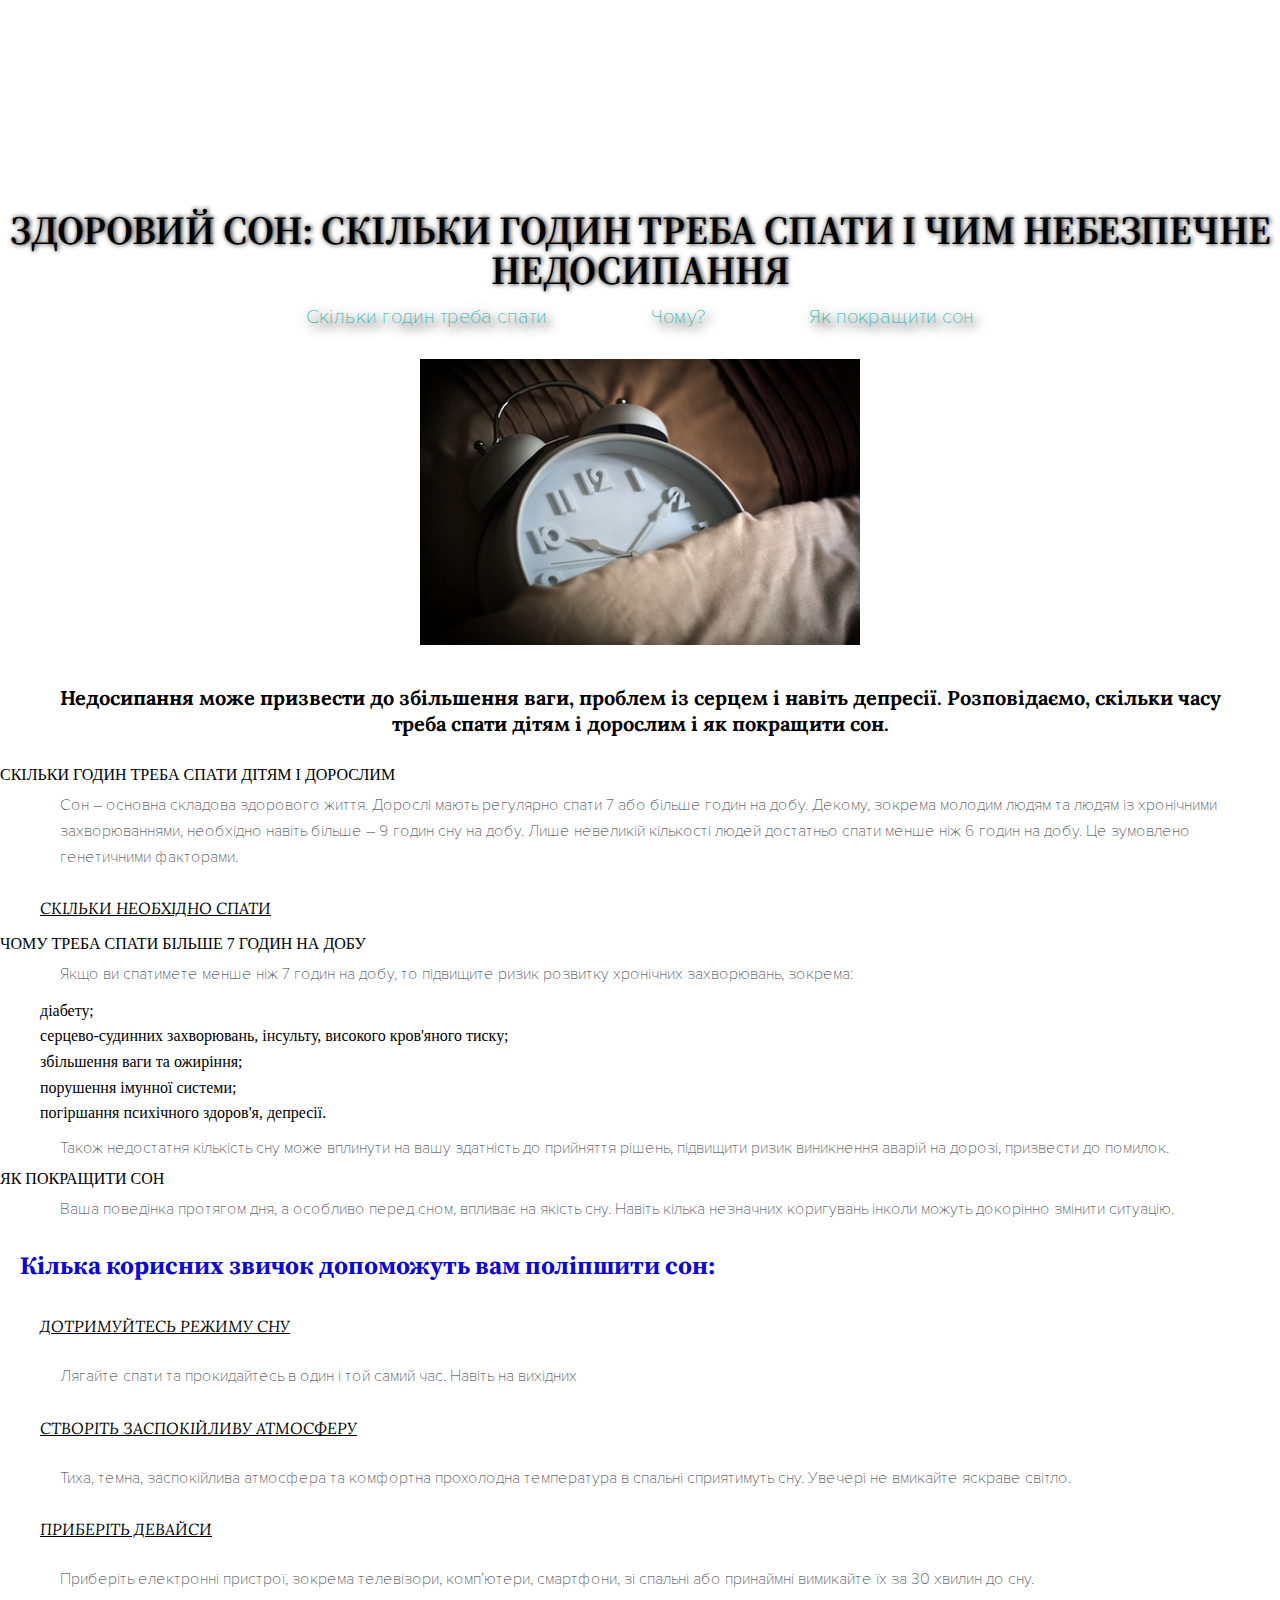
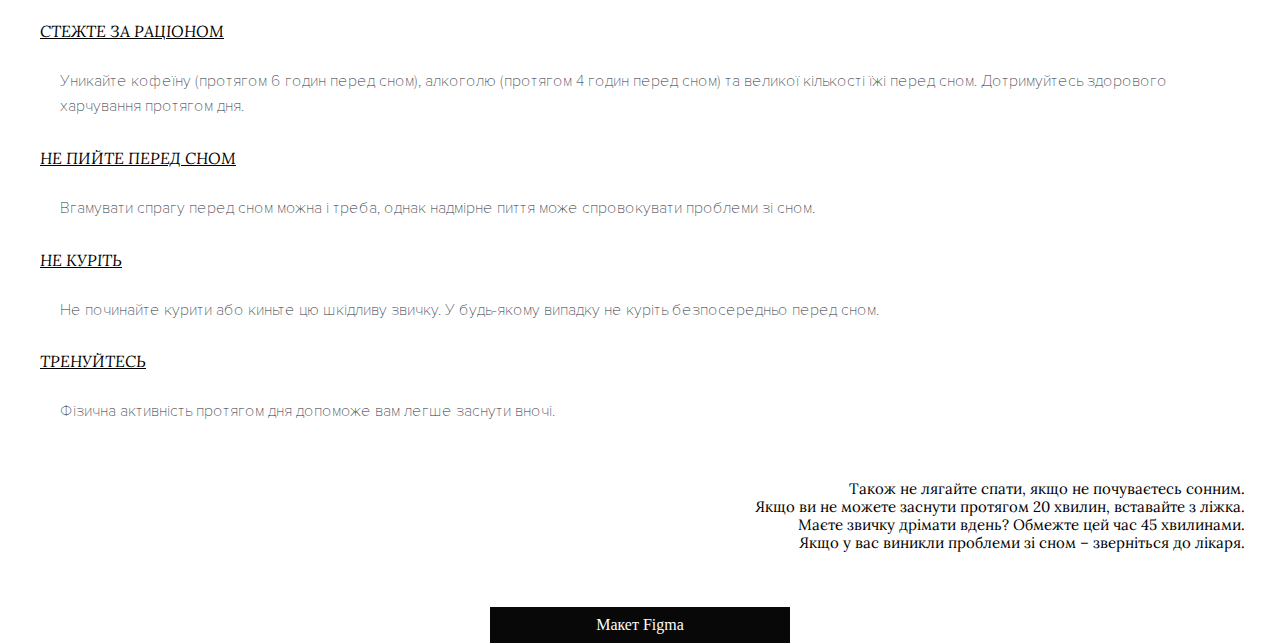
<file: index.html>
<!DOCTYPE html>
<html lang="uk">
<head>
   <meta charset="UTF-8">
   <meta http-equiv="X-UA-Compatible" content="IE=edge">
   <meta name="viewport" content="width=device-width, initial-scale=1.0">
   <link rel="stylesheet" href="css/null.css">
   <link rel="stylesheet" href="css/style.css">
   <title>Здоровий сон</title>
</head>
<body>
   <div class="wrapper"></div>
   <header>
      <h1>ЗДОРОВИЙ СОН: СКІЛЬКИ ГОДИН ТРЕБА СПАТИ І ЧИМ НЕБЕЗПЕЧНЕ НЕДОСИПАННЯ</h1>
      <nav>
         <ul>
            <li class="item-1"><a href="#hour">Скільки годин треба спати</a></li>
            <li class="item-1"><a href="#why">Чому?</a></li>
            <li class="item-1"><a href="#improve">Як покращити сон</a></li>
         </ul>
      </nav>
   </header>
   <main>
      <div class="block"><img class="imagine" src="img/son.jpeg" alt="Будильний"></div>
      <p class="text">Недосипання може призвести до збільшення ваги, проблем із серцем і навіть депресії. Розповідаємо, скільки часу треба спати дітям і дорослим і як покращити сон.
      </p>
      <h2 id="hour">СКІЛЬКИ ГОДИН ТРЕБА СПАТИ ДІТЯМ І ДОРОСЛИМ</h2>
      <p class="text-2">Cон – основна складова здорового життя. Дорослі мають регулярно cпати 7 або більше годин на добу. Декому, зокрема молодим людям та людям із хронічними захворюваннями, необхідно навіть більше – 9 годин сну на добу. Лише невеликій кількості людей достатньо спати менше ніж 6 годин на добу. Це зумовлено генетичними факторами.</p>
      <p class="text-3">Скільки необхідно спати
      </p>
      <h2 id="why">ЧОМУ ТРЕБА СПАТИ БІЛЬШЕ 7 ГОДИН НА ДОБУ</h2>
      <p class="text-2">Якщо ви спатимете менше ніж 7 годин на добу, то підвищите ризик розвитку хронічних захворювань, зокрема:
      </p>
      <ul>
         <li class="item">діабету;</li>
         <li class="item">серцево-судинних захворювань, інсульту, високого кров'яного тиску;</li>
         <li class="item">збільшення ваги та ожиріння;</li>
         <li class="item">порушення імунної системи;</li>
         <li class="item">погіршання психічного здоров'я, депресії.</li>
      </ul>
      <p class="text-2">Також недостатня кількість сну може вплинути на вашу здатність до прийняття рішень, підвищити ризик виникнення аварій на дорозі, призвести до помилок.
      </p>
      <h2 id="improve">ЯК ПОКРАЩИТИ СОН</h2>
      <p class="text-2">Ваша поведінка протягом дня, а особливо перед сном, впливає на якість сну. Навіть кілька незначних коригувань інколи можуть докорінно змінити ситуацію.
      </p>
      <p class="text-4">Кілька корисних звичок допоможуть вам поліпшити сон:</p>
      <p class="text-3">Дотримуйтесь режиму сну</p>
      <p class="text-2">Лягайте спати та прокидайтесь в один і той самий час. Навіть на вихідних</p>
      <p class="text-3">Створіть заспокійливу атмосферу</p>
      <p class="text-2">Тиха, темна, заспокійлива атмосфера та комфортна прохолодна температура в спальні сприятимуть сну. Увечері не вмикайте яскраве світло.</p>
      <p class="text-3">Приберіть девайси</p>
      <p class="text-2">Приберіть електронні пристрої, зокрема телевізори, комп’ютери, смартфони, зі спальні або принаймні вимикайте їх за 30 хвилин до сну.</p>
      <p class="text-3">Стежте за раціоном</p>
      <p class="text-2">Уникайте кофеїну (протягом 6 годин перед сном), алкоголю (протягом 4 годин перед сном) та великої кількості їжі перед сном. Дотримуйтесь здорового харчування протягом дня.</p>
      <p class="text-3">Не пийте перед сном</p>
      <p class="text-2">Вгамувати спрагу перед сном можна і треба, однак надмірне пиття може спровокувати проблеми зі сном.</p>
      <p class="text-3">Не куріть</p>
      <p class="text-2">Не починайте курити або киньте цю шкідливу звичку. У будь-якому випадку не куріть безпосередньо перед сном.</p>
      <p class="text-3">Тренуйтесь</p>
      <p class="text-2">Фізична активність протягом дня допоможе вам легше заснути вночі.</p>
      <p class="text-5">Також не лягайте спати, якщо не почуваєтесь сонним. <br>Якщо ви не можете заснути протягом 20 хвилин, вставайте з ліжка. <br> Маєте звичку дрімати вдень? Обмежте цей час 45 хвилинами. <br> Якщо у вас виникли проблеми зі сном – зверніться до лікаря.</p>
      
   </main>
   <footer class="footer" >
      <a href="index_2.html">Макет Figma</a>
   </footer>
</body>
</html>
</file>
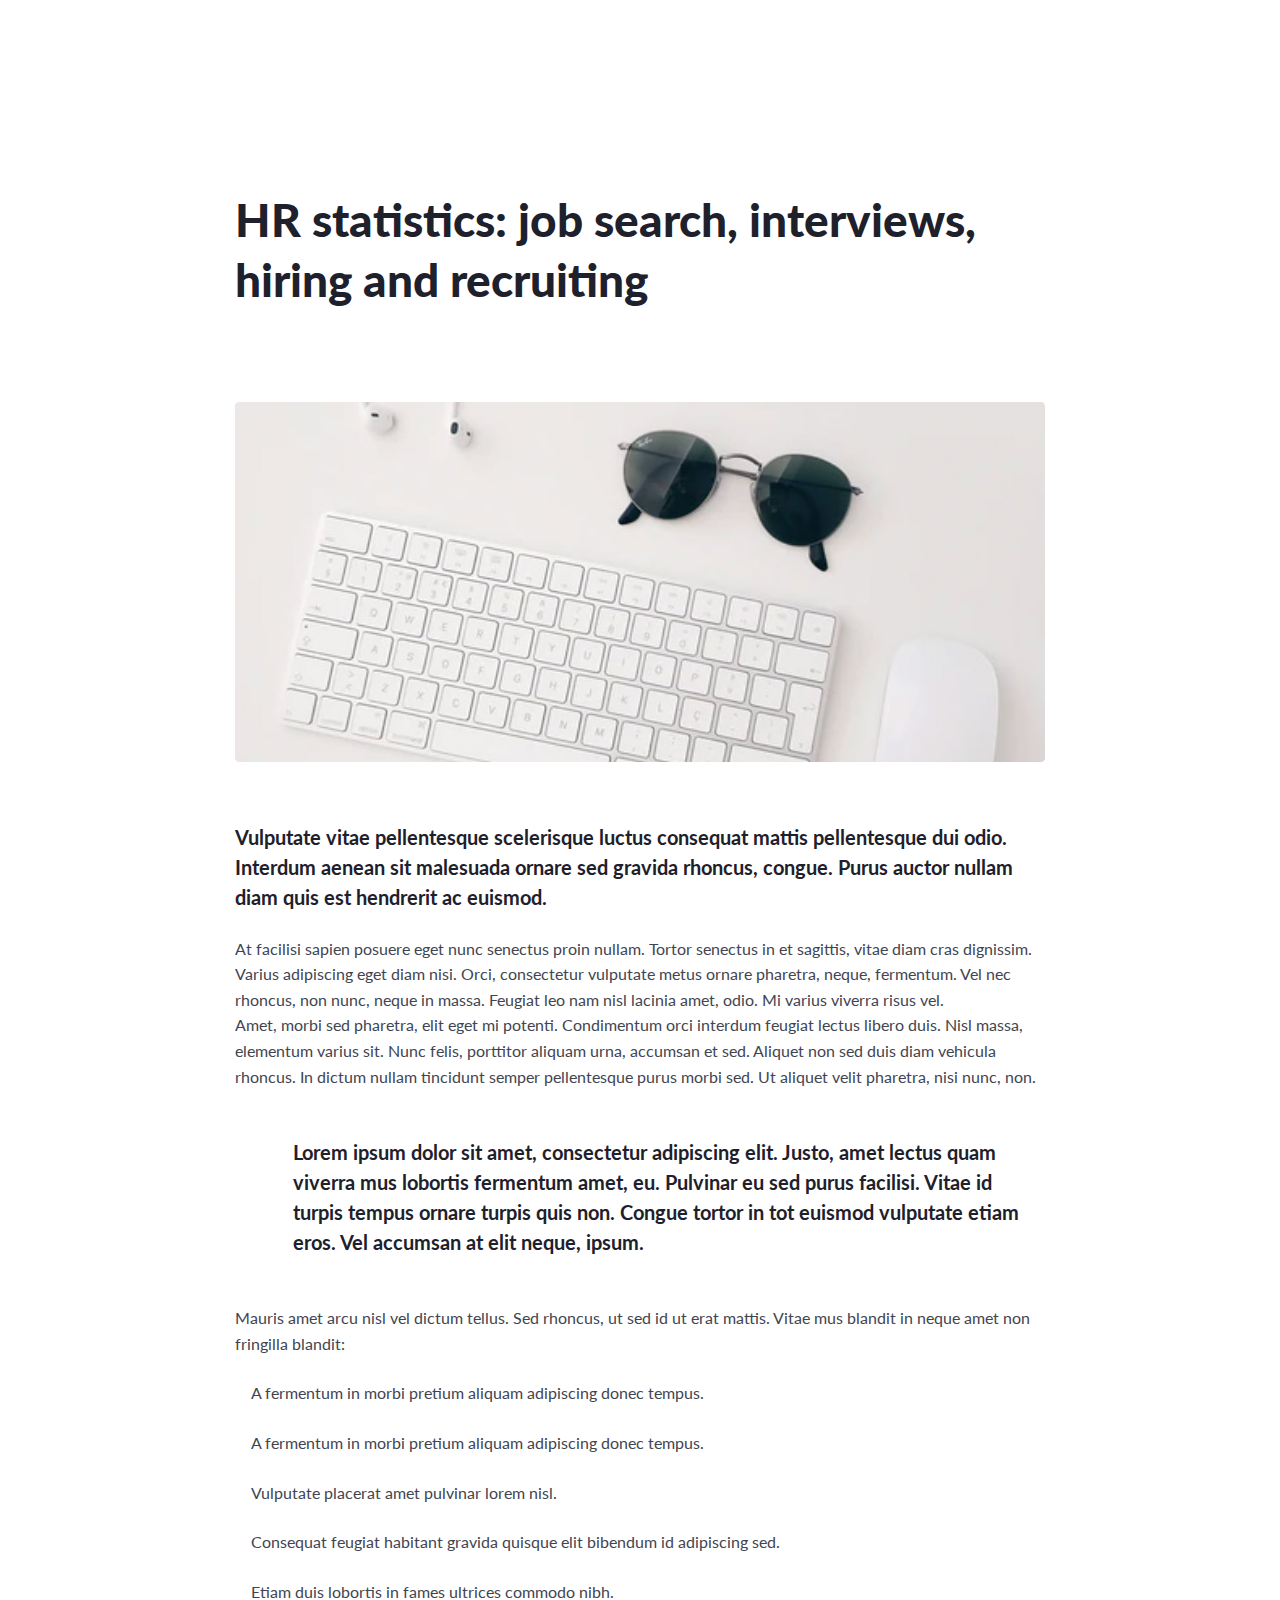
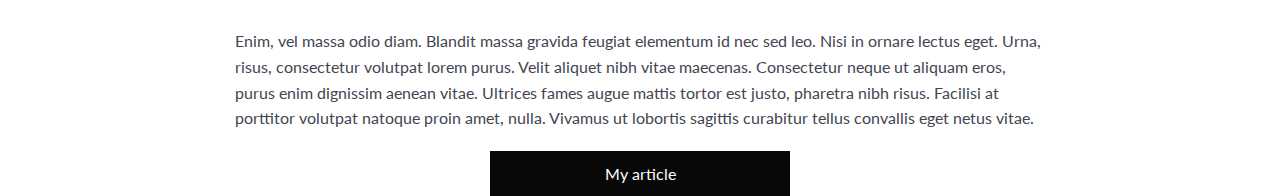
<file: index_2.html>
<!DOCTYPE html>
<html lang="en">
<head>
   <meta charset="UTF-8">
   <meta http-equiv="X-UA-Compatible" content="IE=edge">
   <meta name="viewport" content="width=device-width, initial-scale=1.0">
   <link rel="stylesheet" href="css/null.css">
   <link rel="stylesheet" href="css/style_2.css">
   <title>Figma article</title>
</head>
<body>
   <div class="wrapper">
      <header><h1>HR statistics: job search,  interviews, hiring and recruiting</h1>
         <nav></nav>
      </header>
      <main>
         <img class="img" src="img/image.png" alt="keyboard">
         <p class="text section-1">Vulputate vitae pellentesque scelerisque luctus consequat mattis pellentesque dui odio. Interdum aenean sit malesuada ornare sed gravida rhoncus, congue. Purus auctor nullam diam quis est hendrerit ac euismod.</p>
         <p>At facilisi sapien posuere eget nunc senectus proin nullam. Tortor senectus in et sagittis, vitae diam cras dignissim. Varius adipiscing eget diam nisi. Orci, consectetur vulputate metus ornare pharetra, neque, fermentum. Vel nec rhoncus, non nunc, neque in massa. Feugiat leo nam nisl lacinia amet, odio. Mi varius viverra risus vel.</p>
         <p>Amet, morbi sed pharetra, elit eget mi potenti. Condimentum orci interdum feugiat lectus libero duis. Nisl massa, elementum varius sit. Nunc felis, porttitor aliquam urna, accumsan et sed. Aliquet non sed duis diam vehicula rhoncus. In dictum nullam tincidunt semper pellentesque purus morbi sed. Ut aliquet velit pharetra, nisi nunc, non.</p>
         <p class="text section-2">Lorem ipsum dolor sit amet, consectetur adipiscing elit. Justo, amet lectus quam viverra mus lobortis fermentum amet, eu. Pulvinar eu sed purus  facilisi. Vitae id turpis tempus ornare turpis quis non. Congue tortor in tot euismod vulputate etiam eros. Vel accumsan at elit neque, ipsum.</p>
         <p class="section-3">Mauris amet arcu nisl vel dictum tellus. Sed rhoncus, ut sed id ut erat mattis. Vitae mus blandit in neque amet non fringilla blandit:</p>
         <ul>
            <li class="section-4">A fermentum in morbi pretium aliquam adipiscing donec tempus.</li>
            <li class="section-4">A fermentum in morbi pretium aliquam adipiscing donec tempus.</li>
            <li class="section-4">Vulputate placerat amet pulvinar lorem nisl.</li>
            <li class="section-4">Consequat feugiat habitant gravida quisque elit bibendum id adipiscing sed.</li>
            <li class="section-4">Etiam duis lobortis in fames ultrices commodo nibh.</li>
         </ul>
         <p>Enim, vel massa odio diam. Blandit massa gravida feugiat elementum id nec sed leo. Nisi in ornare lectus eget. Urna, risus, consectetur volutpat lorem purus. Velit aliquet nibh vitae maecenas. Consectetur neque ut aliquam eros, purus enim dignissim aenean vitae. Ultrices fames augue mattis tortor est justo, pharetra nibh risus. Facilisi at porttitor volutpat natoque proin amet, nulla. Vivamus ut lobortis sagittis curabitur tellus convallis eget netus vitae.</p>
      </main>
      <footer class="footer">
         <a href="index.html">My article</a>
      </footer>
   </div>
</body>
</html>
</file>
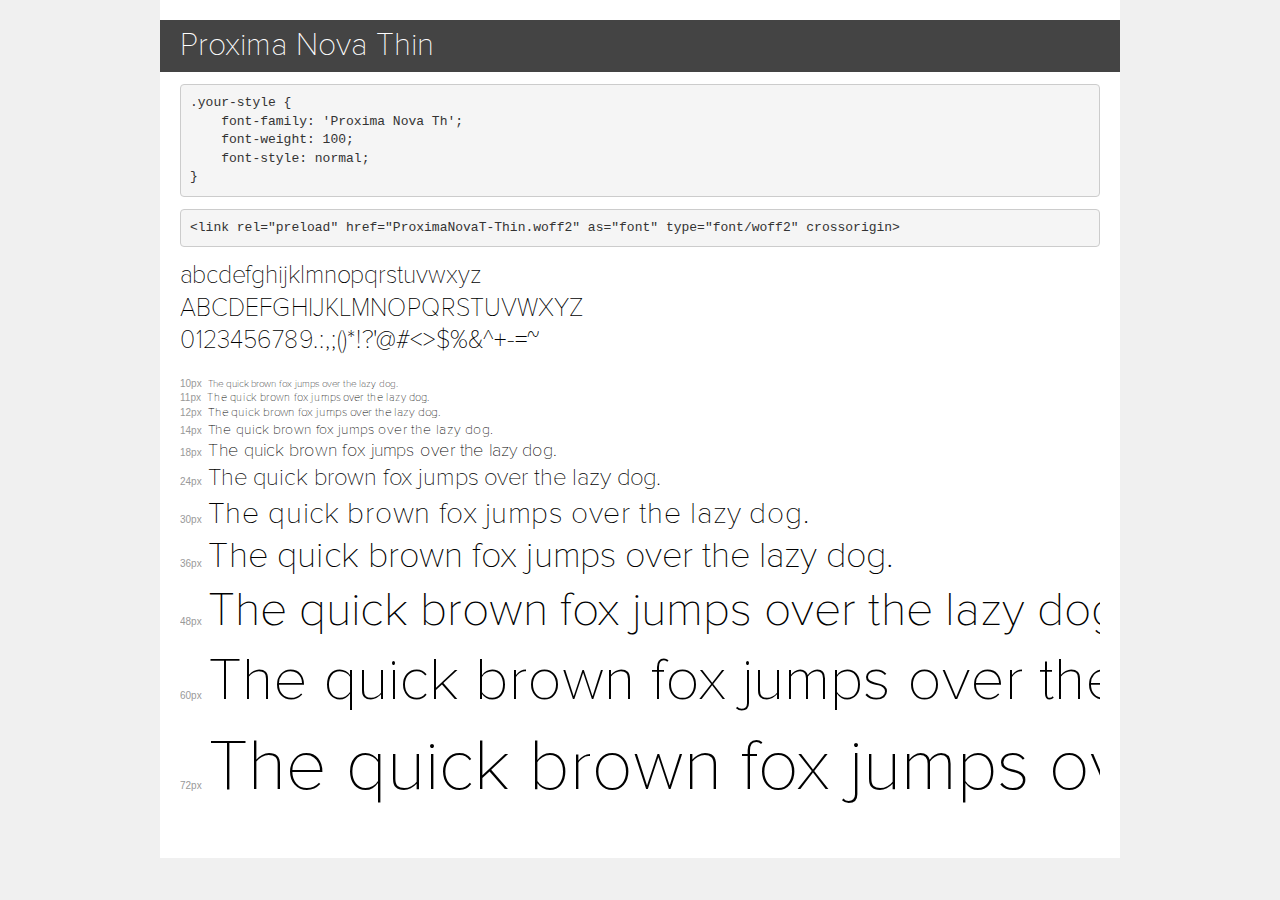
<file: fonts/transfonter.org-20220205-215151/demo.html>
<!DOCTYPE html>
<html lang="en">
<head>
    <meta charset="utf-8">
    <meta http-equiv="X-UA-Compatible" content="IE=edge">
    <meta name="viewport" content="width=device-width, initial-scale=1">
    <meta name="robots" content="noindex, noarchive">
    <meta name="format-detection" content="telephone=no">
    <title>Transfonter demo</title>
    <link href="stylesheet.css" rel="stylesheet">
    <style>
        /*
        http://meyerweb.com/eric/tools/css/reset/
        v2.0 | 20110126
        License: none (public domain)
        */
        html, body, div, span, applet, object, iframe,
        h1, h2, h3, h4, h5, h6, p, blockquote, pre,
        a, abbr, acronym, address, big, cite, code,
        del, dfn, em, img, ins, kbd, q, s, samp,
        small, strike, strong, sub, sup, tt, var,
        b, u, i, center,
        dl, dt, dd, ol, ul, li,
        fieldset, form, label, legend,
        table, caption, tbody, tfoot, thead, tr, th, td,
        article, aside, canvas, details, embed,
        figure, figcaption, footer, header, hgroup,
        menu, nav, output, ruby, section, summary,
        time, mark, audio, video {
            margin: 0;
            padding: 0;
            border: 0;
            font-size: 100%;
            font: inherit;
            vertical-align: baseline;
        }
        /* HTML5 display-role reset for older browsers */
        article, aside, details, figcaption, figure,
        footer, header, hgroup, menu, nav, section {
            display: block;
        }
        body {
            line-height: 1;
        }
        ol, ul {
            list-style: none;
        }
        blockquote, q {
            quotes: none;
        }
        blockquote:before, blockquote:after,
        q:before, q:after {
            content: '';
            content: none;
        }
        table {
            border-collapse: collapse;
            border-spacing: 0;
        }
        /* demo styles */
        body {
            background: #f0f0f0;
            color: #000;
        }
        .page {
            background: #fff;
            width: 920px;
            margin: 0 auto;
            padding: 20px 20px 0 20px;
            overflow: hidden;
        }
        .font-container {
            overflow-x: auto;
            overflow-y: hidden;
            margin-bottom: 40px;
            line-height: 1.3;
            white-space: nowrap;
            padding-bottom: 5px;
        }
        h1 {
            position: relative;
            background: #444;
            font-size: 32px;
            color: #fff;
            padding: 10px 20px;
            margin: 0 -20px 12px -20px;
        }
        .letters {
            font-size: 25px;
            margin-bottom: 20px;
        }
        .s10:before {
            content: '10px';
        }
        .s11:before {
            content: '11px';
        }
        .s12:before {
            content: '12px';
        }
        .s14:before {
            content: '14px';
        }
        .s18:before {
            content: '18px';
        }
        .s24:before {
            content: '24px';
        }
        .s30:before {
            content: '30px';
        }
        .s36:before {
            content: '36px';
        }
        .s48:before {
            content: '48px';
        }
        .s60:before {
            content: '60px';
        }
        .s72:before {
            content: '72px';
        }
        .s10:before, .s11:before, .s12:before, .s14:before,
        .s18:before, .s24:before, .s30:before, .s36:before,
        .s48:before, .s60:before, .s72:before {
            font-family: Arial, sans-serif;
            font-size: 10px;
            font-weight: normal;
            font-style: normal;
            color: #999;
            padding-right: 6px;
        }
        pre {
            display: block;
            padding: 9px;
            margin: 0 0 12px;
            font-family: Monaco, Menlo, Consolas, "Courier New", monospace;
            font-size: 13px;
            line-height: 1.428571429;
            color: #333;
            font-weight: normal;
            font-style: normal;
            background-color: #f5f5f5;
            border: 1px solid #ccc;
            overflow-x: auto;
            border-radius: 4px;
        }
        /* responsive */
        @media (max-width: 959px) {
            .page {
                width: auto;
                margin: 0;
            }
        }
    </style>
</head>
<body>
<div class="page">
    <div class="demo">
        <h1 style="font-family: 'Proxima Nova Th'; font-weight: 100; font-style: normal;">Proxima Nova Thin</h1>
        <pre title="Usage">.your-style {
    font-family: 'Proxima Nova Th';
    font-weight: 100;
    font-style: normal;
}</pre>
        <pre title="Preload (optional)">
&lt;link rel=&quot;preload&quot; href=&quot;ProximaNovaT-Thin.woff2&quot; as=&quot;font&quot; type=&quot;font/woff2&quot; crossorigin&gt;</pre>
        <div class="font-container" style="font-family: 'Proxima Nova Th'; font-weight: 100; font-style: normal;">
            <p class="letters">
                abcdefghijklmnopqrstuvwxyz<br>
ABCDEFGHIJKLMNOPQRSTUVWXYZ<br>
                0123456789.:,;()*!?'@#&lt;&gt;$%&^+-=~
            </p>
            <p class="s10" style="font-size: 10px;">The quick brown fox jumps over the lazy dog.</p>
            <p class="s11" style="font-size: 11px;">The quick brown fox jumps over the lazy dog.</p>
            <p class="s12" style="font-size: 12px;">The quick brown fox jumps over the lazy dog.</p>
            <p class="s14" style="font-size: 14px;">The quick brown fox jumps over the lazy dog.</p>
            <p class="s18" style="font-size: 18px;">The quick brown fox jumps over the lazy dog.</p>
            <p class="s24" style="font-size: 24px;">The quick brown fox jumps over the lazy dog.</p>
            <p class="s30" style="font-size: 30px;">The quick brown fox jumps over the lazy dog.</p>
            <p class="s36" style="font-size: 36px;">The quick brown fox jumps over the lazy dog.</p>
            <p class="s48" style="font-size: 48px;">The quick brown fox jumps over the lazy dog.</p>
            <p class="s60" style="font-size: 60px;">The quick brown fox jumps over the lazy dog.</p>
            <p class="s72" style="font-size: 72px;">The quick brown fox jumps over the lazy dog.</p>
        </div>
    </div>

</div>
</body>
</html>
</file>
<file: css/null.css>
/* Обнуляющий стиль */
*,
*::before,
*::after {
	box-sizing: border-box;
	margin: 0;
	padding: 0;
	border: 0;
}
li {
	list-style: none;
}
a {
	color: inherit;
}
a,
a:visited {
	text-decoration: none;
}
a:hover {
	text-decoration: none;
}
h1,
h2,
h3,
h4,
h5,
h6 {
	font-weight: inherit;
	font-size: inherit;
}
img {
	vertical-align: top;
}

body,
html {
	height: 100%;
	line-height: 1;
}
</file>
<file: css/style.css>
@import url('https://fonts.googleapis.com/css2?family=Comforter&family=Lato:wght@400;700;900&family=PT+Sans+Narrow:wght@400;700&family=Rowdies:wght@300&family=Source+Serif+4:ital,wght@0,400;0,600;1,200&display=swap');

@import url('https://fonts.googleapis.com/css2?family=Comforter&family=Lato:wght@400;700;900&family=Lora:ital,wght@0,400;1,700&family=PT+Sans+Narrow:wght@400;700&family=Rowdies:wght@300&family=Source+Serif+4:ital,wght@0,400;0,600;1,200&display=swap');

@font-face {
   font-family: "Proxima Nova";
   src: url(../fonts/transfonter.org-20220205-215151/ProximaNovaT-Thin.woff), url(../fonts/transfonter.org-20220205-215151/ProximaNovaT-Thin.woff2);
}

.wrapper{
   min-height: 100%;
	overflow: hidden;
	max-width: 800px;
	margin: 0 auto;
	padding: 15px;
   font-size: 16px;
   margin-left: 300px;
} 

h1{
   text-align: center;
   font-family: "Source Serif 4", serif;
   font-size: 40px;
   font-weight: 600;
   font-style: normal;
   text-transform: uppercase;
   text-shadow: 1px 0px 5px #000;
   margin: 10px 0px 0px 0px;
}


header{
   margin: -700px 0px 0px 0px;
}

.imagine{
   width: 500px;
   padding: 10px 30px;
   margin: 20px 0px 0px;
}

.text{
   text-align: center;
   font-family: "Lora";
   font-weight: 700;
   font-style: normal;
   font-size: 20px;
   padding: 30px 50px;
   line-height: 1.3;
}
.text-2{
   padding-left: 30px;
   color: rgb(46, 46, 58);
   margin: 10px 30px;
   font-family: "Proxima Nova";
   font-style: normal;
   line-height: 1.6;
} 

.text-3{
   text-transform: uppercase;
   text-decoration: underline;
   font-family: "Lora";
   font-weight: 300;
   font-style: italic;
   padding: 20px 40px;
}
.text-4{
   color: rgb(10, 6, 224);
   padding: 20px;
   font-family: "Source Serif 4";
   font-weight: 700;
   font-stretch: normal;
   font-size: 25px;
}

ul li{
   margin-left: 40px;
   line-height: 1.6;
}

.text-5{
   font-family: "Lora";
   font-style: normal;
   font-weight: 400;
   font-size: 15px;
   padding: 15px;
   margin: 40px 20px;
   text-align: right;
   line-height: 1.2;
}
.block{
   text-align: center;
}
.footer{
color: rgb(251, 254, 255);
background-color: rgb(8, 8, 8);
width: 300px;
text-align: center;
padding: 10px;
margin: 0px auto;

}
ul li.item-1{
   color: lightseagreen;
   font-family: "Proxima Nova";
   font-style: normal;
   font-weight: 400;
   font-size: 20px;
   line-height: 1.2;
   margin: 0px auto;
   padding: 15px 50px 0px;
   display: inline-block;
   text-shadow: 5px 5px 10px #000, 0px 3px 15px rgba(0, 0, 0, 0.521);
}

nav{
	text-align: center;
</file>
<file: css/style_2.css>
@import url('https://fonts.googleapis.com/css2?family=Lato:wght@400;700;900&display=swap');

.wrapper{
   min-height: 100%;
   overflow: auto;
}
body{
   font-family: "Lato";
   font-weight: 400;
   font-style: normal;
   font-size: 16px;
   line-height: 1.6;
   color: #424551;
   width: 810px;
   margin: 0px auto;
}
h1{
   font-family: "Lato";
   font-weight: 900;
   font-style: normal;
   font-size: 46px;
   line-height: 1.3;
   color: #1E212C;
   width: 810px;
   margin: 190px 0px 92px 0px;
}
.text{
   font-family: "Lato";
   font-weight: 700;
   font-style: normal;
   font-size: 20px;
   line-height: 1.5;
   color: #1E212C;
}
.section-1{
   margin: 60px 0px 24px;
}
.section-2{
   margin: 48px 0px;
   padding-left: 58px;
}
.section-3{
   margin: 48px 0px 24px;
}
.section-4{
   margin: 24px 0px;
   padding-left: 16px;
}
.footer{
   color: rgb(251, 254, 255);
   background-color: rgb(8, 8, 8);
   width: 300px;
   text-align: center;
   padding: 10px;
   margin: 20px auto 0px;
}
</file>
<file: fonts/transfonter.org-20220205-215151/stylesheet.css>
@font-face {
    font-family: 'Proxima Nova Th';
    src: url('ProximaNovaT-Thin.woff2') format('woff2'),
        url('ProximaNovaT-Thin.woff') format('woff');
    font-weight: 100;
    font-style: normal;
    font-display: swap;
}
</file>
